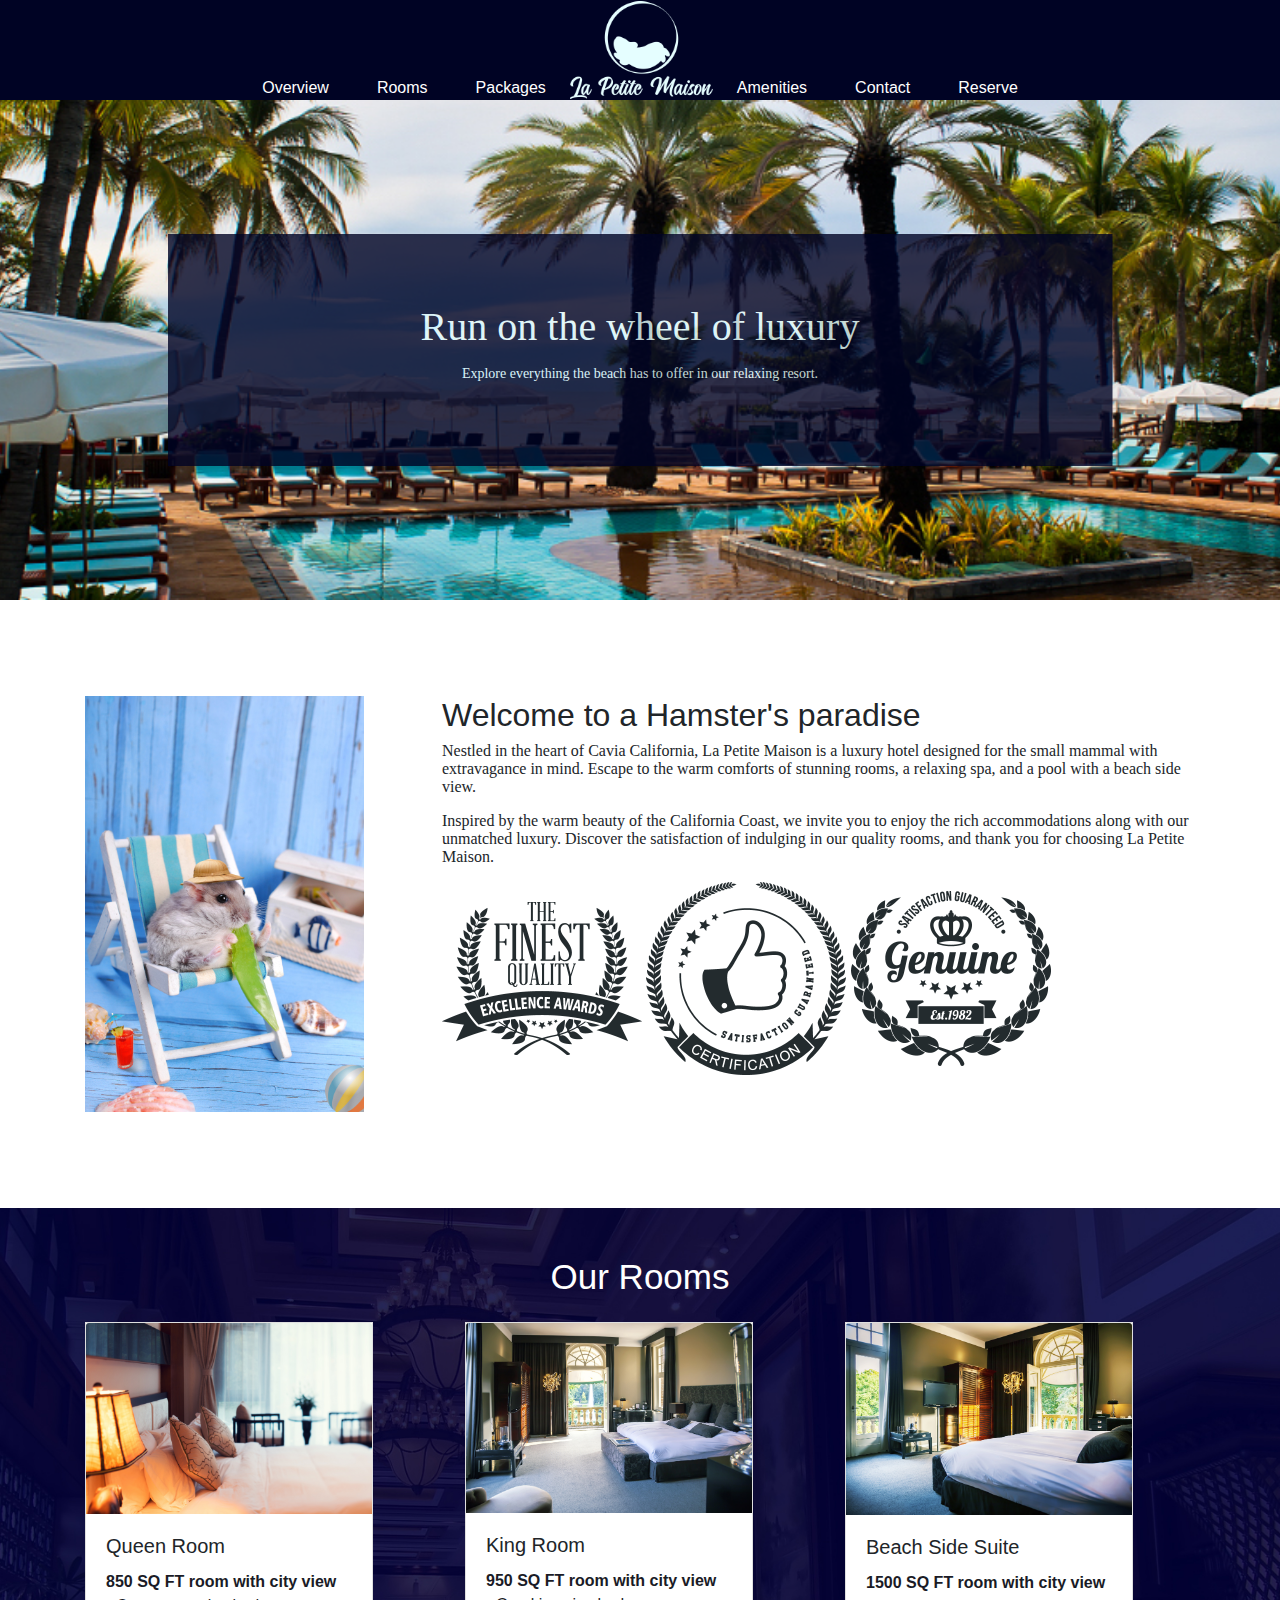
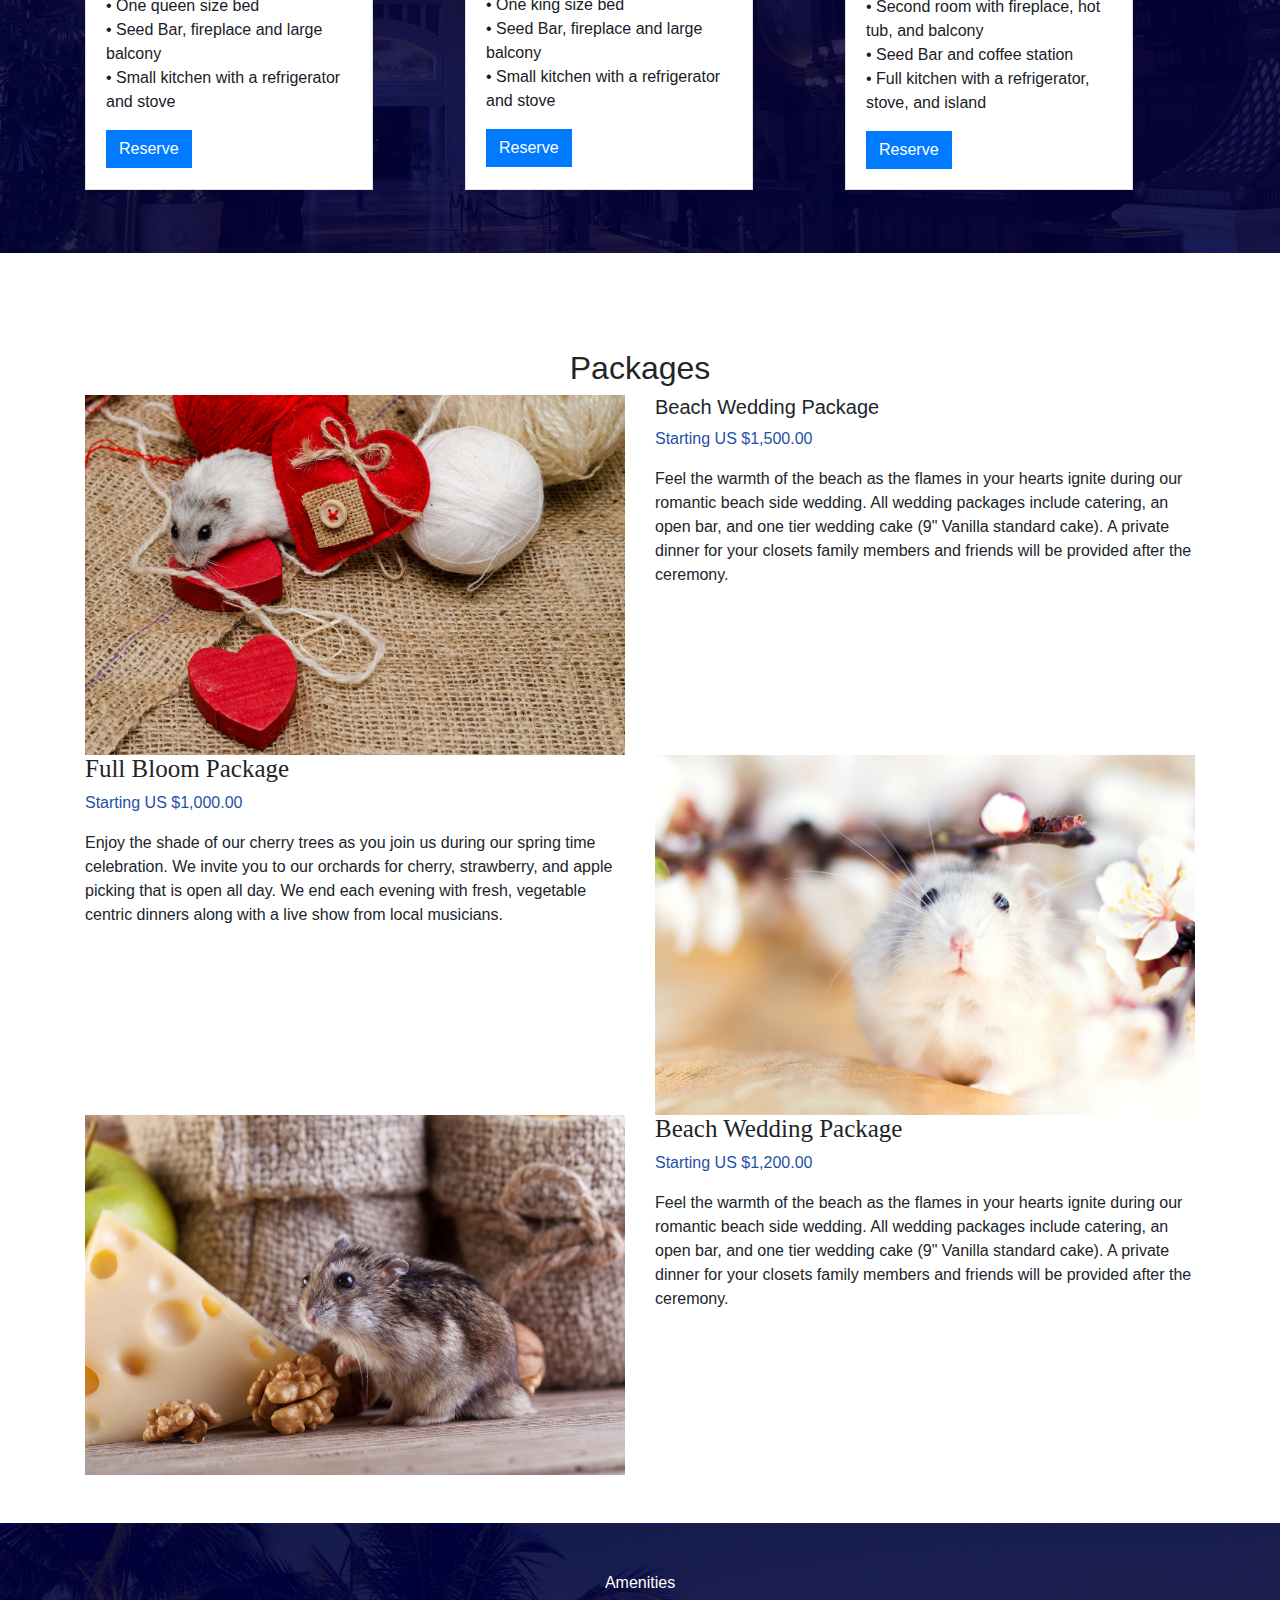
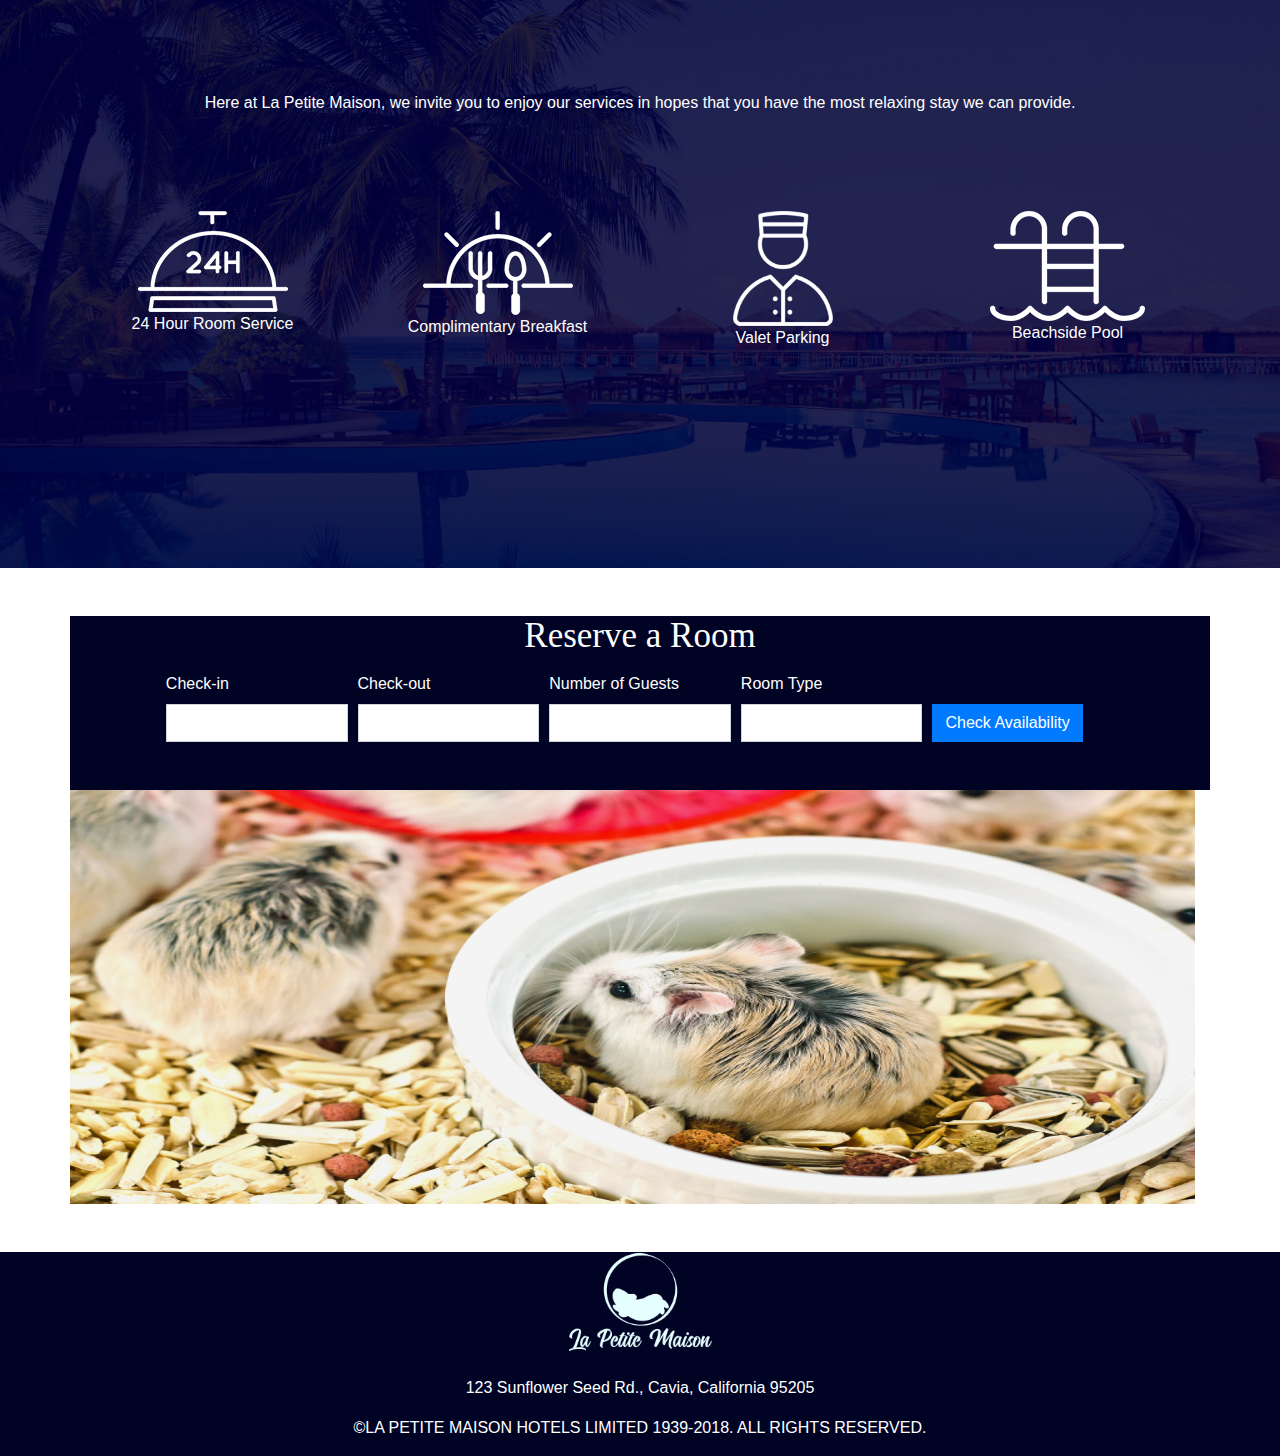
<file: HamsterHotel/index.html>
<!doctype html>
<html lang="en">

<head>
    <!-- Required meta tags -->
    <meta charset="utf-8">
    <meta name="viewport" content="width=device-width, initial-scale=1, shrink-to-fit=no">

    <!-- Bootstrap CSS -->
    <link rel="stylesheet" href="https://stackpath.bootstrapcdn.com/bootstrap/4.3.1/css/bootstrap.min.css"
        integrity="sha384-ggOyR0iXCbMQv3Xipma34MD+dH/1fQ784/j6cY/iJTQUOhcWr7x9JvoRxT2MZw1T" crossorigin="anonymous">
    <link rel="stylesheet" href="Style/style.css">
    <title>La Petite Maison</title>
</head>

<body>
    <div class="container-fluid">
        <div class="row bgc center bottom size20">
            <p class="whiteText px-4 mb-0">Overview</p>
            <p class="whiteText px-4 mb-0">Rooms</p>
            <p class="whiteText px-4 mb-0">Packages</p>
            <img src="./images/Logo.png">
            <p class="whiteText px-4 mb-0">Amenities</p>
            <p class="whiteText px-4 mb-0">Contact</p>
            <p class="whiteText px-4 mb-0">Reserve</p>
        </div>

        <div class="row" id="hero-image">
            <div class="hero-content">
                <div class="centered opacity">
                    <p class="wheel center-flex">Run on the wheel of luxury</p>
                    <p class="explore center1">Explore everything the beach has to offer in our relaxing resort.</p>
                </div>
            </div>
        </div>
    </div>
    <div>
        <div class="container image margin">
            <img src="./images/hamsterhomejpg.jpg" height="416px">
            <div class="vertical">

                <h2>Welcome to a Hamster's paradise
                </h2>
                <p class="nestled">
                    Nestled in the heart of Cavia California, La Petite Maison is a luxury hotel designed for the small
                    mammal with extravagance in mind. Escape to the warm comforts of stunning rooms, a relaxing spa, and
                    a
                    pool with a beach side view.
                </p>
                <p class="nestled">
                    Inspired by the warm beauty of the California Coast, we invite you to enjoy
                    the rich accommodations along with our unmatched luxury. Discover the satisfaction of indulging in
                    our
                    quality rooms, and thank you for choosing La Petite Maison.
                </p>
                <div>
                    <img src="./images/awardfinest.png" height="153px">
                    <img src="./images/awardsatisfaction.png" height="193px">
                    <img src="./images/awardgenuine.png" height="175px">
                </div>
            </div>
        </div>
    </div>

    <div class="row spacing" id="hero-image2">
        <div class="container">
            <h3 class="center white1 pt-5 text">Our Rooms</h3>
            <div class="row pt-3">
                <div class="col d-flex">
                    <div class="card rounded-0" style="width: 18rem;">
                        <img src="./images/room1.jpg" class="card-img-top" alt="...">
                        <div class="card-body flex-fill">
                            <h5 class="card-title"> Queen Room </h5>
                            <p class="card-text"> <b> 850 SQ FT room with city view </b>
                                <br>• One queen size bed
                                <br>• Seed Bar, fireplace and large balcony
                                <br>• Small kitchen with a refrigerator and stove
                            </p>
                            <a href="#" class="btn btn-primary rounded-0">Reserve</a>
                        </div>
                    </div>
                </div>
                <div class="col d-flex">
                    <div class="card rounded-0" style="width: 18rem;">
                        <img src="./images/room2.jpg" class="card-img-top" alt="...">
                        <div class="card-body flex-fill">
                            <h5 class="card-title"> King Room </h5>
                            <p class="card-text"> <b> 950 SQ FT room with city view </b>
                                <br>• One king size bed
                                <br>• Seed Bar, fireplace and large balcony
                                <br>• Small kitchen with a refrigerator and stove
                            </p>
                            <a href="#" class="btn btn-primary rounded-0">Reserve</a>
                        </div>
                    </div>
                </div>
                <div class="col d-flex">
                    <div class="card rounded-0" style="width: 18rem;">
                        <img src="./images/room3.jpg" class="card-img-top" alt="...">
                        <div class="card-body flex-fill">
                            <h5 class="card-title"> Beach Side Suite </h5>
                            <p class="card-text"> <b> 1500 SQ FT room with city view </b>
                                <br>• Second room with fireplace, hot tub, and balcony
                                <br>• Seed Bar and coffee station
                                <br>• Full kitchen with a refrigerator, stove, and island
                            </p>
                            <a href="#" class="btn btn-primary rounded-0">Reserve</a>
                        </div>
                    </div>
                </div>
            </div>
        </div>
    </div>

    <div class="container pt-5 center">
        <div class="row center pt-5">
            <h2>Packages</h2>
        </div>
    </div>
    <div class="container">
        <div class="row">
            <div class="col-6 center">
                <img src="./images/hamsterwedding.jpg" class="img-fluid maxheight">
            </div>
            <div class="col-6 center">
                <div class="vertical">
                    <h5 class="pack-texth">Beach Wedding Package</h5>
                    <p class="starting">Starting US $1,500.00</p>
                    <p class="P">Feel the warmth of the beach as the flames in your hearts ignite during our
                        romantic
                        beach side wedding. All wedding packages include catering, an open bar, and one tier
                        wedding cake (9" Vanilla standard cake). A private dinner for your closets family
                        members and friends will be provided after the ceremony.</p>
                </div>
            </div>
        </div>
        <div class="row">
            <div class="col-6 center">
                <div class="vertical">
                    <h5 class="pack-text">Full Bloom Package</h5>
                    <p class="starting">Starting US $1,000.00</p>
                    <p class="P">Enjoy the shade of our cherry trees as you join us during our spring time
                        celebration. We invite you to our orchards for cherry, strawberry, and apple picking
                        that is open all day. We end each evening with fresh, vegetable centric dinners along
                        with a live show from local musicians.</p>
                </div>
            </div>
            <div class="col-6 center">
                <img src="images/hamsterspring.jpg" class="img-fluid maxheight">
            </div>
        </div>
        <div class="row">
            <div class="col-6 center">
                <img src="./images/hamstercheese.jpg" class="img-fluid maxheight">
            </div>
            <div class="col-6 center">
                <div class="vertical">
                    <h5 class="pack-text">Beach Wedding Package</h5>
                    <p class="starting">Starting US $1,200.00</p>
                    <p class="P">Feel the warmth of the beach as the flames in your hearts ignite during our
                        romantic
                        beach side wedding. All wedding packages include catering, an open bar, and one tier
                        wedding cake (9" Vanilla standard cake). A private dinner for your closets family
                        members and friends will be provided after the ceremony.</p>
                </div>
            </div>
        </div>
    </div>
    </div>

    <a name="amenities"></a>
    <div class="row my-5" id="hero-image3">
        <div class="container">
            <div class="row">
                <div class="col">
                    <p class="center white1 mt-5 mb-5 amen">Amenities</p>
                </div>
            </div>
            <div class="row">
                <div class="col">
                    <p class="center white1 pt-5 mb-5 here">Here at La Petite Maison, we invite you to enjoy our
                        services in hopes that you have the most
                        relaxing stay we can provide.
                    </p>
                </div>
            </div>
            <div class="row pt-5">
                <div class="col-3 text-center">
                    <img src="./images/24hour.png" height="101px" width="150px">
                    <p class="white1">24 Hour Room Service</p>
                </div>
                <div class="col-3 text-center">
                    <img src="./images/breakfast.png" height="104px" width="150px">
                    <p class="white1">Complimentary Breakfast</p>
                </div>
                <div class="col-3 text-center">
                    <img src="./images/valet.png" height="115px" width="100px">
                    <p class="white1">Valet Parking</p>
                </div>
                <div class="col-3 text-center">
                    <img src="./images/pool.png" height="110px" width="155px">
                    <p class="white1">Beachside Pool</p>
                </div>
            </div>
        </div>
    </div>
    </div>

    <div class="container">
        <div class="row black">
            <div class="col-12 ">
                <p class="reserve center">Reserve a Room</p>
                <a name="reserve"></a>
            </div>
            <div class="row mx-auto">
                <form>
                    <div class="form-row white1 mb-5 center">
                        <div class="col-sm-2">
                            <label for="formGroupExampleInput">Check-in</label>
                            <input type="text" class="form-control rounded-0">
                        </div>
                        <div class="col-sm-2">
                            <label for="formGroupExampleInput">Check-out</label>
                            <input type="text" class="form-control rounded-0">
                        </div>
                        <div class="col-sm-2">
                            <label for="formGroupExampleInput">Number of Guests</label>
                            <input type="text" class="form-control rounded-0">
                        </div>
                        <div class="col-sm-2">
                            <label for="formGroupExampleInput">Room Type</label>
                            <input type="text" class="form-control rounded-0">
                        </div>
                        <div class="col-sm-2">
                            <label class="back-color" for="formGroupExampleInput">something</label>
                            <button type="submit" class="btn btn-primary rounded-0">Check Availability</button>
                        </div>
                    </div>
                </form>
            </div>
        </div>
    </div>
    <div class="container pl-0">
        <img src="images/hamsterreserve.jpg" width="100%" height="414px">
    </div>
    <div class="row pt-5">
        <div class="col black">
            <div class="col center">
                <img src="images/Logo.png">
            </div>
            <br>
            <div class="col white1 center">
                <p>123 Sunflower Seed Rd., Cavia, California 95205</p>
            </div>
            <div class="col white1 center">
                <p>©LA PETITE MAISON HOTELS LIMITED 1939-2018. ALL RIGHTS RESERVED.</p>
            </div>
            <a name="contact"></a>
        </div>
    </div>
    <!-- jQuery first, then Popper.js, then Bootstrap JS -->
    <script src="https://code.jquery.com/jquery-3.3.1.slim.min.js"
        integrity="sha384-q8i/X+965DzO0rT7abK41JStQIAqVgRVzpbzo5smXKp4YfRvH+8abtTE1Pi6jizo"
        crossorigin="anonymous"></script>
    <script src="https://cdnjs.cloudflare.com/ajax/libs/popper.js/1.14.7/umd/popper.min.js"
        integrity="sha384-UO2eT0CpHqdSJQ6hJty5KVphtPhzWj9WO1clHTMGa3JDZwrnQq4sF86dIHNDz0W1"
        crossorigin="anonymous"></script>
    <script src="https://stackpath.bootstrapcdn.com/bootstrap/4.3.1/js/bootstrap.min.js"
        integrity="sha384-JjSmVgyd0p3pXB1rRibZUAYoIIy6OrQ6VrjIEaFf/nJGzIxFDsf4x0xIM+B07jRM"
        crossorigin="anonymous"></script>
</body>

</html>
</file>
<file: HamsterHotel/Style/style.css>
.white{
    background-color: white;
}
.white1{
    color: white;
}
.bgc{
    background-color: #000324;
}
.opacity{
    top: 253px;
    left: 488px;
    width: 945px;
    height: 232px;
    background: #000324 0% 0% no-repeat padding-box;
    opacity: .8;
}

.whiteText{
    color: white;
}
.lbborder{
    border: #1F51A8 solid 1px;
}
.dosis{font-family: 'dosis', sans-serif;}
.size20{
    font-size: 20;
}
.center{
display: flex;
justify-content: center;
}
.bottom{
    display: flex;
    align-items: flex-end;
}
.zindex{
    z-index: 1;
    position: absolute;
}
.centerXY{
    display: flex;
    justify-content: center;
    align-content: center;
}
.centered {
    display: flex;
    position: absolute;
    top: 50%;
    left: 50%;
    transform: translate(-50%, -50%);
    flex-direction: column;
    justify-content: center;
    align-items: center;
}
.wheel{
font: 40px Dosis;
letter-spacing: 0;
color: #E5FEFF;
opacity: 1;
}
.explore{
font: 14px Source Sans Pro;
color: #E5FEFF;
opacity: 1;
}
.center-flex{
    display: flex;
justify-content: center;
align-items: center;
}

#hero-image {
    /* Use "linear-gradient" to add a darken background effect to the image (photographer.jpg). This will make the text easier to read */
    background-image: url("../images/header.jpg");
    /* Set a specific height */
    height: 500px;
    /* Position and center the image to scale nicely on all screens */
    background-position: center;
    background-repeat: no-repeat;
    background-size: cover;
    position: relative;
 }
.hero-content{
    position: absolute;
    bottom: 50%;
    right: 50%;
    color: white;
}
.image{
    display: flex;
    justify-content: space-between;
}
.vertical{
    display: Flex;
    flex-direction: column;
}
.hamster{
    top: 719px;
left: 776px;
width: 434px;
height: 44px;

font: 35px Dosis;
letter-spacing: 0;
color: #1A1B26;
opacity: 1;
}
.nestled{
top: 785px;
left: 776px;
width: 753px;
text-align: left;
font: 16px Source Sans Pro;
letter-spacing: 0;
}
.margin{
    margin-top: 6rem;
    margin-bottom: 6rem;
}
#hero-image2 {
    background-image: url("../images/bg2.jpg");
    height: 645px;
    background-position: center;
    background-repeat: no-repeat;
    background-size: cover;
    position: relative;
 }
 .hero-content2{
    top:2%;
    left:25%;
    position: absolute;
 }
 .card-text{
    font: Regular 20px Source Sans Pro;
    letter-spacing: 0;
    color: #1A1B26;
    opacity: 1;
 }

 .spacing .col{
     margin-left: auto;
     margin-right: auto;
 }
 .text{
     font-size: 35px;
 }
 
 .starting{
     font-size:16px;
     color: #1F51A8;
 }
 
 .pack-text{
     font:25px dosis;
 }

 #hero-image3 {
   background-image: url("../images/bg.jpg");
   height: 645px;
   background-position: center;
   background-repeat: no-repeat;
   position: relative;
   background-size: cover;
  }
 .amen-text{
    font: Regular 35px/44px Dosis;
    letter-spacing: 0;
    color: #FFFFFF;
    opacity: 1;
 }

 .justifycenter{justify-content: center;

}
.black{
    background-color:#000324;
}
.back-color{
    color: #000324;
}
.reserve{
    text-align: center;
font: 35px Dosis;
letter-spacing: 0;
color: #FFFFFF;
opacity: 1;
}
</file>
